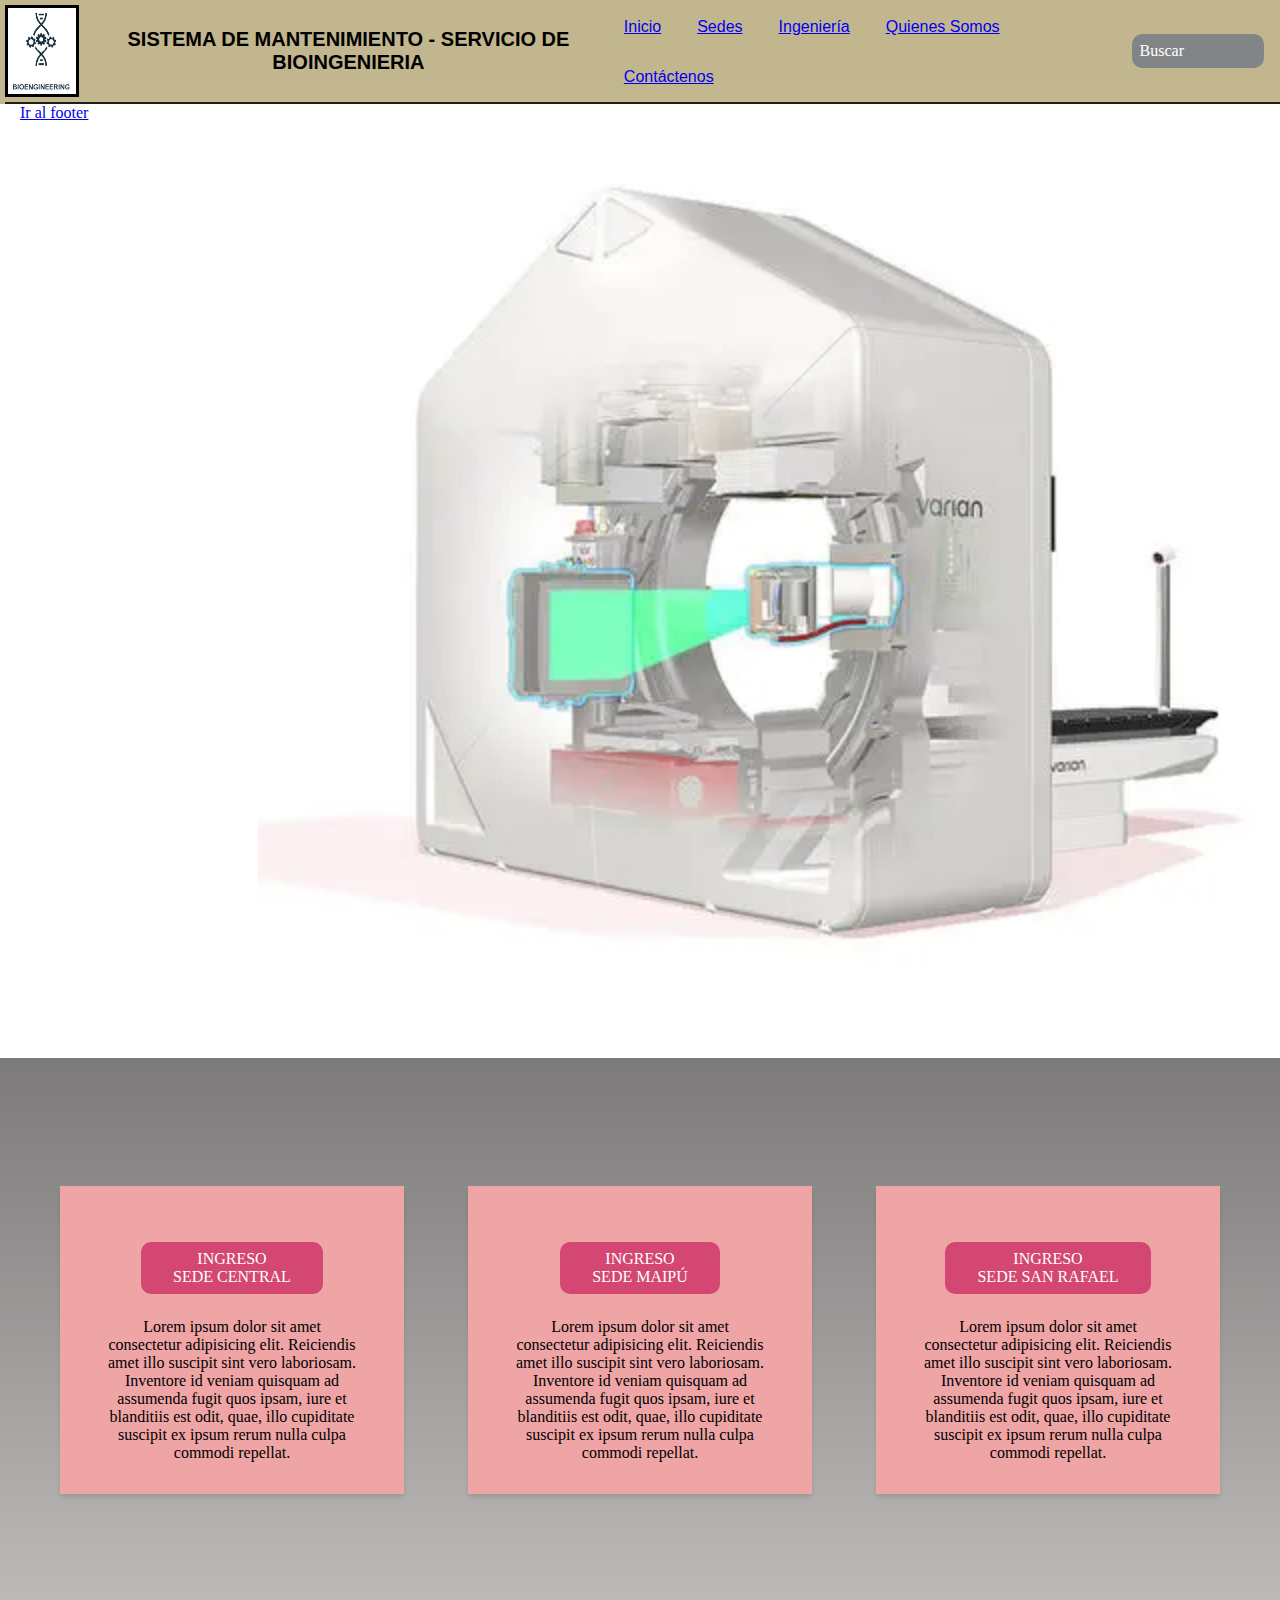
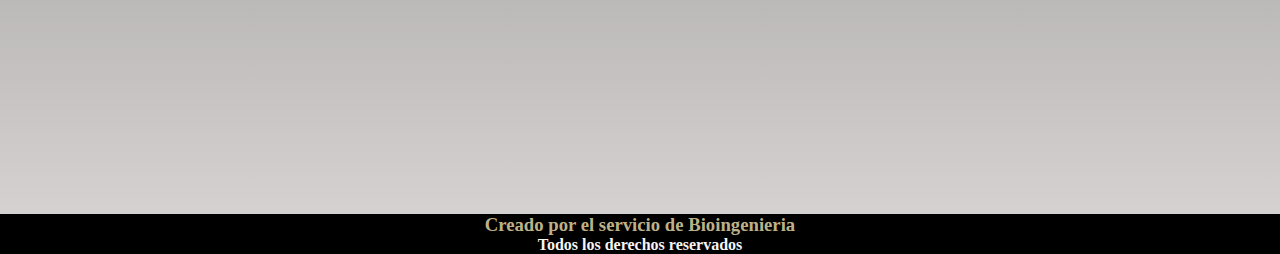
<file: index.html>
<!---->
<!DOCTYPE html>
<html lang="en">
<head>
    <meta charset="UTF-8">
    <meta http-equiv="X-UA-Compatible" content="IE=edge">
    <meta name="viewport" content="width=device-width, initial-scale=1.0">
    
    <!-- TIPOGRAFIA -->
    <link rel="preconnect" href="https://fonts.googleapis.com">
    <link rel="preconnect" href="https://fonts.gstatic.com" crossorigin>
    <link href="https://fonts.googleapis.com/css2?family=Roboto:wght@100;900&display=swap" rel="stylesheet">

    
    <!-- CSS -->
    <link rel="stylesheet" href="css/styles.css">

    <title>Sexta_Entrega</title>

</head>

<body>

<!-- Cuerpo de mi Html--> 
    <div class="main_html">
<!--Header General--> 
        <div class="head">
            <header class="header">
                <img class="header_logo" src="images/logo.PNG" alt="Logo pagina web">
                <h1 class="header_titulo">
                SISTEMA DE MANTENIMIENTO - SERVICIO DE BIOINGENIERIA
                </h1>
                <nav class="header_menu">
                    <ul>
                        <li><a href="index.html">Inicio</a></li>
                        <li><a href="pages/sedes.html">Sedes</a></li>
                        <li><a href="pages/ingenieria.html">Ingeniería</a></li>
                        <li><a href="pages/quienesSomos.html">Quienes Somos</a><li>
                        <li><a href="pages/contactenos.html">Contáctenos</a></li>
                    </ul>
                </nav>
                <div class="header_btn"> Buscar </div>
                </div>
            </header>
        </div> 
        
    <!-- Main Pagina Principal-->     

        <div class="main_ppal">
            <main>
                <div class="link">
                    <a href="#pie-de-pag">Ir al footer</a>
                </div> 
                
                <div class="imagen-p">
                    <img src="images/70440-13186156.webp" alt=" imagen de halcyon">
                </div>
            </main>
        </div>

    <!--Section Pagina Principal-->  
        
        <div class="section_ppal">
            <section class="tarjetas">
                <div class="tarjetas__caja">
                    <div class="tarjetas__btn"> Ingreso <br> Sede Central </div>
                    <p>Lorem ipsum dolor sit amet consectetur adipisicing elit. Reiciendis amet illo suscipit sint vero laboriosam. Inventore id veniam quisquam ad assumenda fugit quos ipsam, iure et blanditiis est odit, quae, illo cupiditate suscipit ex ipsum rerum nulla culpa commodi repellat.</p>
                </div>
                <div class="tarjetas__caja">
                    <div class="tarjetas__btn"> Ingreso <br> Sede Maipú   </div>
                    <p>Lorem ipsum dolor sit amet consectetur adipisicing elit. Reiciendis amet illo suscipit sint vero laboriosam. Inventore id veniam quisquam ad assumenda fugit quos ipsam, iure et blanditiis est odit, quae, illo cupiditate suscipit ex ipsum rerum nulla culpa commodi repellat.</p>
                </div>
                <div class="tarjetas__caja">
                    <div class="tarjetas__btn">Ingreso <br> Sede San Rafael </div>
                    <p>Lorem ipsum dolor sit amet consectetur adipisicing elit. Reiciendis amet illo suscipit sint vero laboriosam. Inventore id veniam quisquam ad assumenda fugit quos ipsam, iure et blanditiis est odit, quae, illo cupiditate suscipit ex ipsum rerum nulla culpa commodi repellat.</p>
                </div>
            </section>
        </div>

    <!-- Footer Gral-->    

        <div class="foot">
            <footer id="pie-de-pag"> 
                <h3> Creado por el servicio de Bioingenieria </h3>
                <h4>Todos los derechos reservados </h4>
            </footer>
        </div>
    </div>    

</body>
</html>
</file>
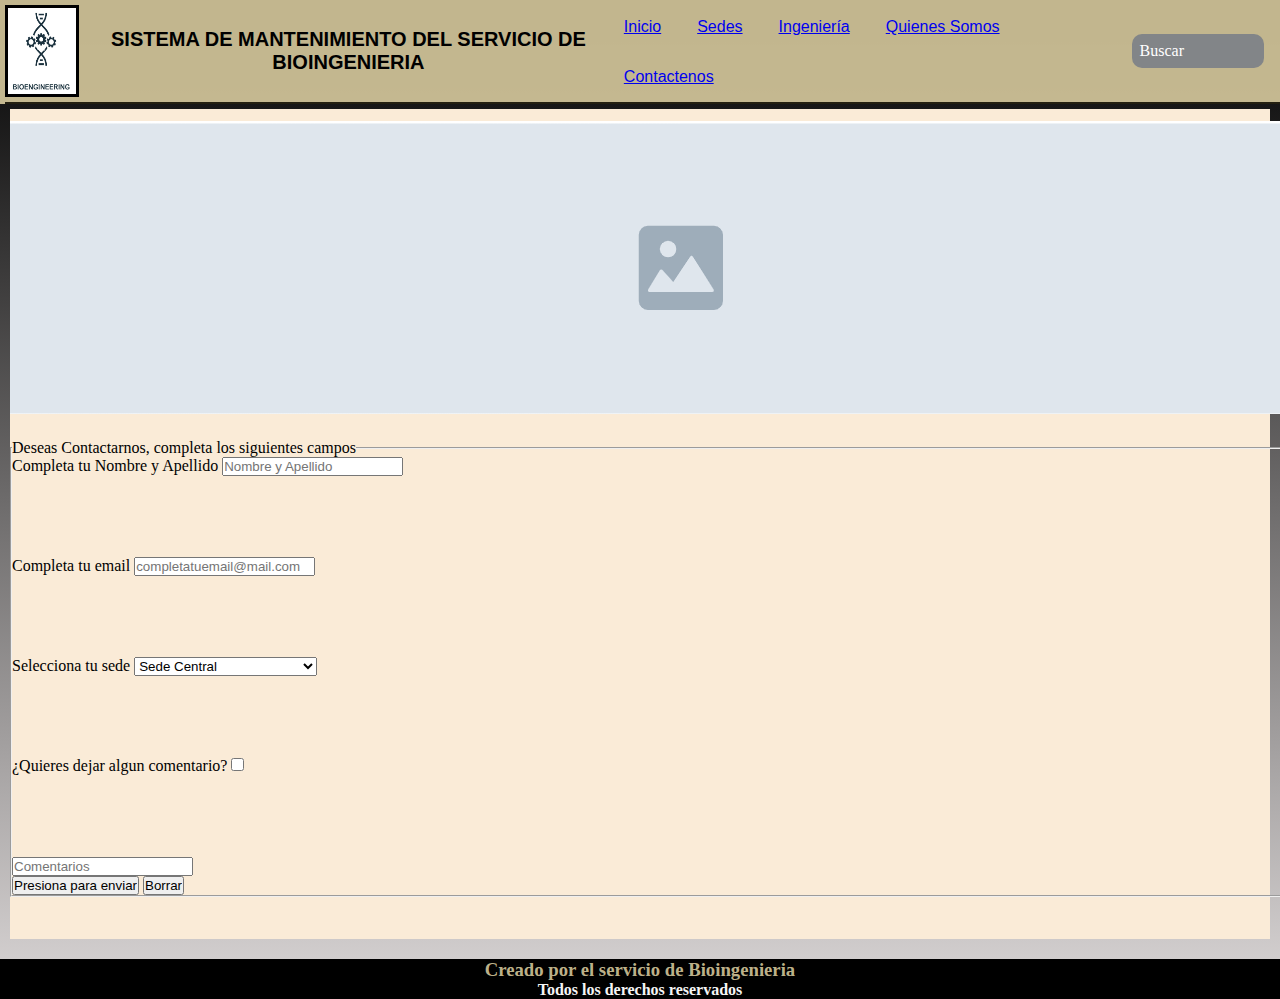
<file: pages/contactenos.html>
<!DOCTYPE html>
<html lang="en">
<head>
    <meta charset="UTF-8">
    <meta http-equiv="X-UA-Compatible" content="IE=edge">
    <meta name="viewport" content="width=device-width, initial-scale=1.0">
    
    
    <!-- CSS -->
    
    <link rel="stylesheet" href="../css/styles.css">

    <title>Contactenos-SitemaMantenimiento</title>
</head>
<body>
     <!-- Cuerpo de mi Html--> 
     <div class="main_html">
        <!--Header General--> 
        <div class="head">
            <header class="header">
                <img class="header_logo" src="../images/logo.PNG" alt="Logo pagina web">
                <h1 class="header_titulo">
                    SISTEMA DE MANTENIMIENTO DEL SERVICIO DE BIOINGENIERIA 
                </h1>
                <nav class="header_menu">
                    <ul>
                        <li><a href="../index.html"> Inicio </a></li>
                        <li><a href="../pages/sedes.html">Sedes</a></li>
                        <li><a href="../pages/ingenieria.html">Ingeniería</a></li>
                        <li><a href="../pages/quienesSomos.html">Quienes Somos</a><li>
                        <li><a href="../pages/contactenos.html">Contactenos</a></li>
                    </ul>
                </nav>
                <div class="header_btn"> Buscar </div>
                </div>
            </header>
        </div> 
    <div class="cont_main">
        <div class="cont_img">
            <img src="../images/jpg-apaisada.PNG" alt="Imagen de presentación">
        </div>
        <div class="cont_sec">
            <div class="formulario">   
                <form>
                    <fieldset class="field">
                        <legend> Deseas Contactarnos, completa los siguientes campos</legend>

                        <div class="name">
                            <label for="nombre">
                                    Completa tu Nombre y Apellido
                            </label>
                            <input type="text"
                            name="nombre"
                            id="nombre" placeholder="Nombre y Apellido">
                        </div>

                        <div class="mail">
                            <label for="email">
                                Completa tu email
                        </label>
                        <input type="email" name="email" 
                        id="email" placeholder="completatuemail@mail.com">
                        </div>

                        <div class="place">
                            <label for="sede">
                                Selecciona tu sede
                            </label>
                            <select name="" id="">
                                <option value="Sede Central"> Sede Central</option>
                                <option value="Sede Hospital el Carmen"> Sede Hospital el Carmen </option>
                                <option value="Sede Hospital Italiano"> Sede Hospital Italiano </option>
                                <option value="Sede Hospital Universiario"> Sede Hospital Universitario </option>
                            </select>
                        </div>

                        <div class="option">
                            <label for="¿Quieres dejar algun comentario?">
                                ¿Quieres dejar algun comentario?
                            </label>
                            <input type="checkbox"
                            name="Comentarios"
                            id="¿Quieres dejar algun comentario?" placeholder="Comentarios">
                        </div>
                    
                        <div>
                            <input type="text"
                            placeholder="Comentarios">
                        </div>
                        <div>
                            <input type="submit" value="Presiona para enviar">
                            <input type="reset" value="Borrar">
                        </div>
                    </fieldset>
                </form>
            </div>
        </div>
    </div>         

    <!-- Footer Gral-->    
    <div class="foot">
        <footer id="pie-de-pag"> 
            <h3> Creado por el servicio de Bioingenieria </h3>
            <h4>Todos los derechos reservados </h4>
        </footer>
    </div>
</div>    

</body>
</html>
</file>
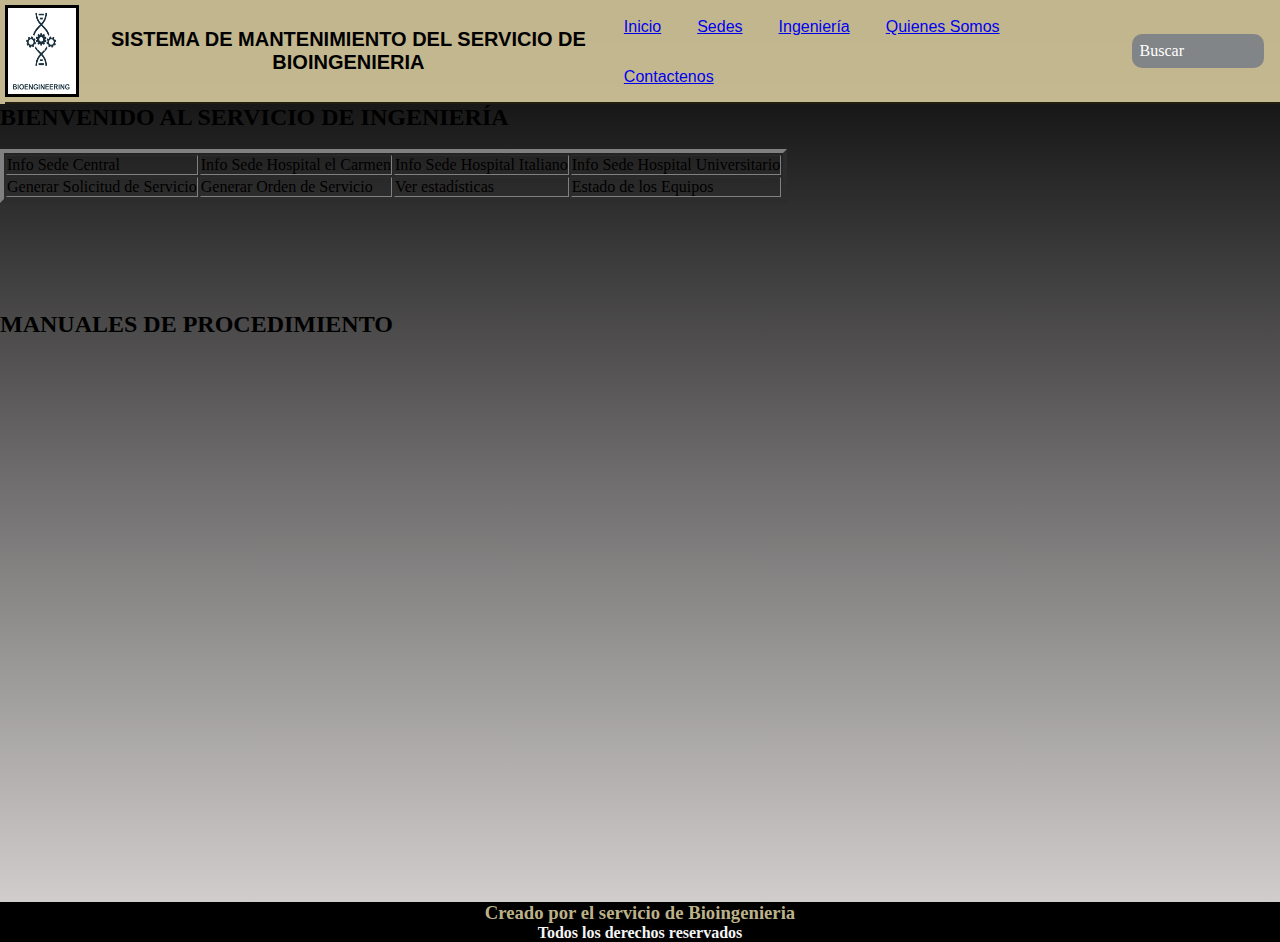
<file: pages/ingenieria.html>
<!DOCTYPE html>
<html lang="en">
<head>
    <meta charset="UTF-8">
    <meta http-equiv="X-UA-Compatible" content="IE=edge">
    <meta name="viewport" content="width=device-width, initial-scale=1.0">
    
    <link rel="stylesheet" href="../css/styles.css">
    <title>Ingenieria</title>
</head>
<body>

    <!-- Cuerpo de mi Html--> 
    <div class="main_html">
        <!--Header General--> 
        
                <div class="head">
                    <header class="header">
                        <img class="header_logo" src="../images/logo.PNG" alt="Logo pagina web">
                        <h1 class="header_titulo">
                            SISTEMA DE MANTENIMIENTO DEL SERVICIO DE BIOINGENIERIA 
                        </h1>
                        <nav class="header_menu">
                            <ul>
                                <li><a href="../index.html"> Inicio </a></li>
                                <li><a href="../pages/sedes.html">Sedes</a></li>
                                <li><a href="../pages/ingenieria.html">Ingeniería</a></li>
                                <li><a href="../pages/quienesSomos.html">Quienes Somos</a><li>
                                <li><a href="../pages/contactenos.html">Contactenos</a></li>
                            </ul>
                        </nav>
                        <div class="header_btn"> Buscar </div>
                            </div>
                    </header>
                </div> 
    </header>

    <header>
        <h2> BIENVENIDO AL SERVICIO DE INGENIERÍA </h2>


    </header>

    <table border="4"> 
        <tbody> 
            <tr> 
                <td>  Info Sede Central  </td> 
                <td>  Info Sede Hospital el Carmen  </td>
                <td>  Info Sede Hospital Italiano  </td>
                <td>  Info Sede Hospital Universitario  </td>
            </tr>
            <br>
            <tr>
                <td> Generar Solicitud de Servicio </td>
                <td> Generar Orden de Servicio </td>
                <td> Ver estadísticas </td>
                <td> Estado de los Equipos </td>
            </tr>
        </tbody>
    </table>
<br><br><br><br><br><br>

<h2> MANUALES DE PROCEDIMIENTO </h2>

    <iframe width="1080" height="560" src="https://www.youtube.com/embed/iLgzxG7j40U" title="YouTube video player" frameborder="0" allow="accelerometer; autoplay; clipboard-write; encrypted-media; gyroscope; picture-in-picture" allowfullscreen></iframe>

    <!-- Footer Gral-->    

    <div class="foot">
        <footer id="pie-de-pag"> 
            <h3> Creado por el servicio de Bioingenieria </h3>
            <h4>Todos los derechos reservados </h4>
        </footer>
    </div>
</div>    

</body>
</html>
</file>
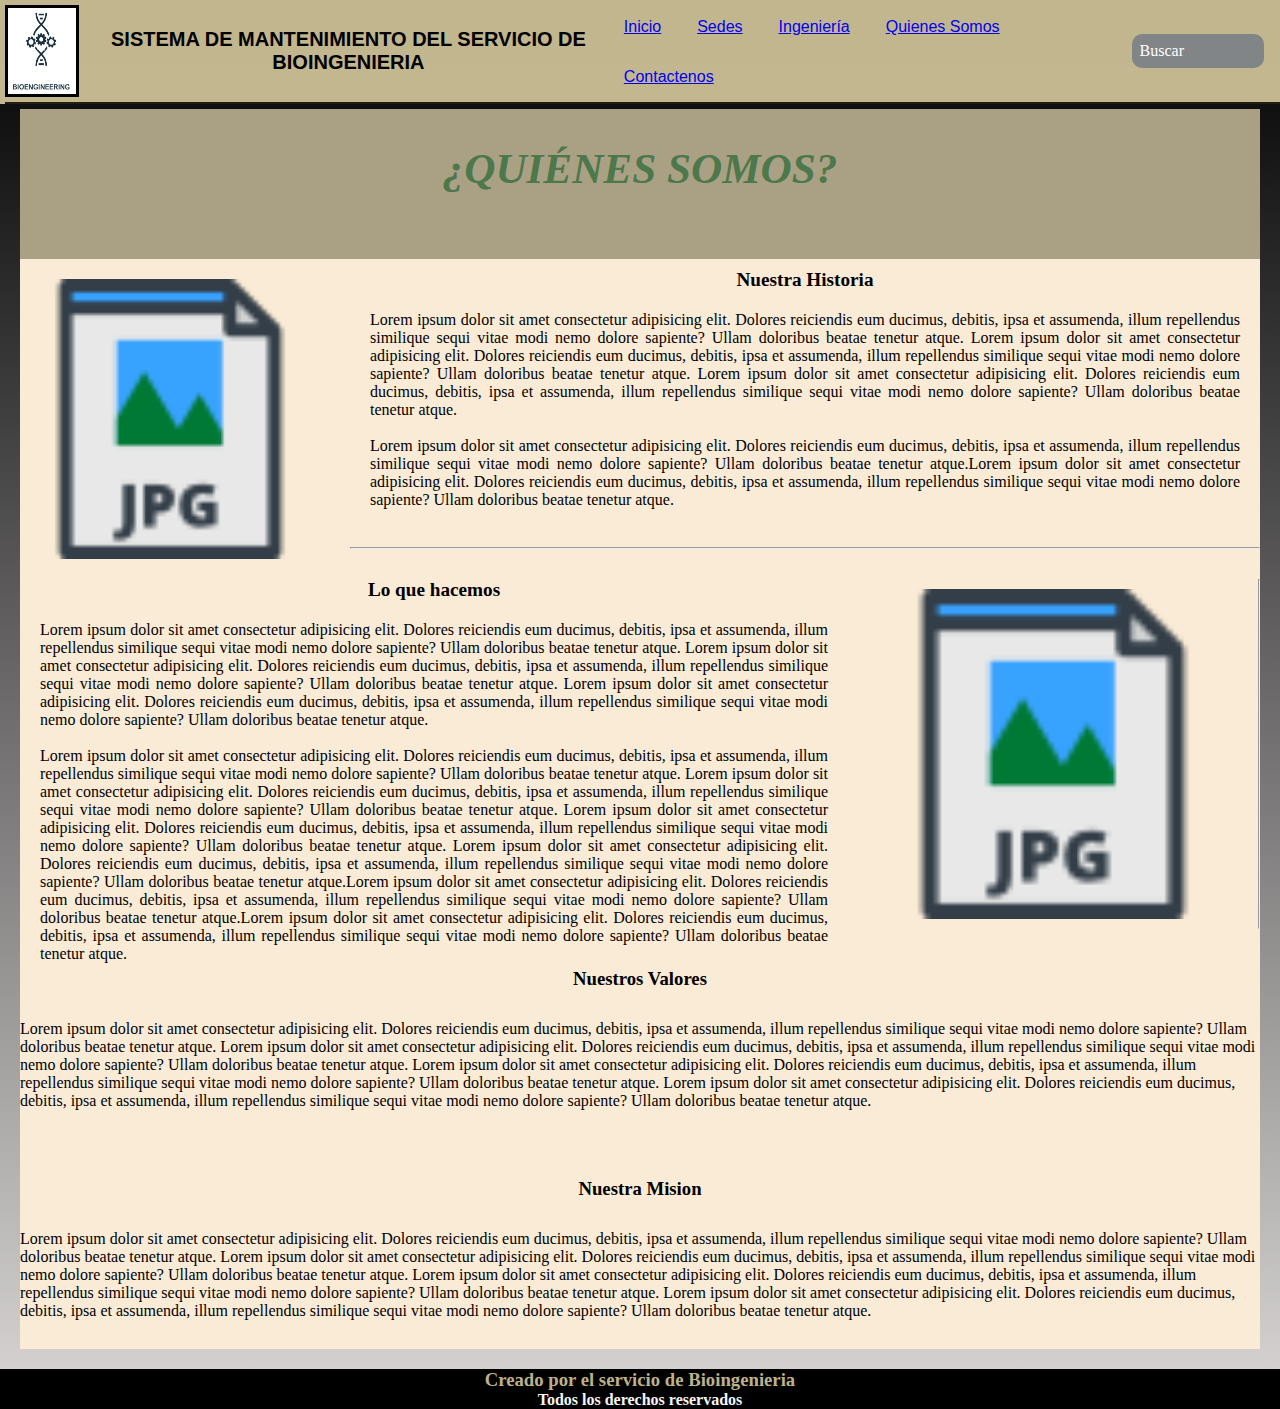
<file: pages/quienesSomos.html>
<!DOCTYPE html>
<html lang="en">
<head>
    <meta charset="UTF-8">
    <meta http-equiv="X-UA-Compatible" content="IE=edge">
    <meta name="viewport" content="width=device-width, initial-scale=1.0">
    
    <link rel="stylesheet" href="../css/styles.css">
    <title>Quienes_Somos</title>
</head>
<body>
   
    <!-- Cuerpo de mi Html--> 
    <div class="main_html">
        <!--Header General--> 
        <div class="head">
            <header class="header">
                <img class="header_logo" src="../images/logo.PNG" alt="Logo pagina web">
                <h1 class="header_titulo">
                    SISTEMA DE MANTENIMIENTO DEL SERVICIO DE BIOINGENIERIA 
                </h1>
                <nav class="header_menu">
                    <ul>
                        <li><a href="../index.html"> Inicio </a></li>
                        <li><a href="../pages/sedes.html">Sedes</a></li>
                        <li><a href="../pages/ingenieria.html">Ingeniería</a></li>
                        <li><a href="../pages/quienesSomos.html">Quienes Somos</a><li>
                        <li><a href="../pages/contactenos.html">Contactenos</a></li>
                    </ul>
                </nav>
                <div class="header_btn"> Buscar </div>
                </div>
            </header>
        </div> 
                
    <!-- Main -->

        <div class="main_qs">

            <div class="box1">
                <h2> ¿QUIÉNES SOMOS? </h2>
            </div>
            
            <div class="box2">
                <img src="../images/jpg.png" alt="Imagen de Muestra">
                <div>
                    <h3>Nuestra Historia</h3>
                    <p>
                        Lorem ipsum dolor sit amet consectetur adipisicing elit. Dolores reiciendis eum ducimus, debitis, ipsa et assumenda, illum repellendus similique sequi vitae modi nemo dolore sapiente? Ullam doloribus beatae tenetur atque.
                        Lorem ipsum dolor sit amet consectetur adipisicing elit. Dolores reiciendis eum ducimus, debitis, ipsa et assumenda, illum repellendus similique sequi vitae modi nemo dolore sapiente? Ullam doloribus beatae tenetur atque.
                        Lorem ipsum dolor sit amet consectetur adipisicing elit. Dolores reiciendis eum ducimus, debitis, ipsa et assumenda, illum repellendus similique sequi vitae modi nemo dolore sapiente? Ullam doloribus beatae tenetur atque.
                        <br><br>
                        Lorem ipsum dolor sit amet consectetur adipisicing elit. Dolores reiciendis eum ducimus, debitis, ipsa et assumenda, illum repellendus similique sequi vitae modi nemo dolore sapiente? Ullam doloribus beatae tenetur atque.Lorem ipsum dolor sit amet consectetur adipisicing elit. Dolores reiciendis eum ducimus, debitis, ipsa et assumenda, illum repellendus similique sequi vitae modi nemo dolore sapiente? Ullam doloribus beatae tenetur atque.
                        <br><br>
                    </p>
                    <hr>
                </div> 
            </div> 

            <div class="box3">
                <div>
                    <h3> Lo que hacemos </h3>
                    <p>
                        Lorem ipsum dolor sit amet consectetur adipisicing elit. Dolores reiciendis eum ducimus, debitis, ipsa et assumenda, illum repellendus similique sequi vitae modi nemo dolore sapiente? Ullam doloribus beatae tenetur atque.
                        Lorem ipsum dolor sit amet consectetur adipisicing elit. Dolores reiciendis eum ducimus, debitis, ipsa et assumenda, illum repellendus similique sequi vitae modi nemo dolore sapiente? Ullam doloribus beatae tenetur atque.
                        Lorem ipsum dolor sit amet consectetur adipisicing elit. Dolores reiciendis eum ducimus, debitis, ipsa et assumenda, illum repellendus similique sequi vitae modi nemo dolore sapiente? Ullam doloribus beatae tenetur atque.
                        <br>
                        <br>
                        Lorem ipsum dolor sit amet consectetur adipisicing elit. Dolores reiciendis eum ducimus, debitis, ipsa et assumenda, illum repellendus similique sequi vitae modi nemo dolore sapiente? Ullam doloribus beatae tenetur atque.
                        Lorem ipsum dolor sit amet consectetur adipisicing elit. Dolores reiciendis eum ducimus, debitis, ipsa et assumenda, illum repellendus similique sequi vitae modi nemo dolore sapiente? Ullam doloribus beatae tenetur atque.
                        Lorem ipsum dolor sit amet consectetur adipisicing elit. Dolores reiciendis eum ducimus, debitis, ipsa et assumenda, illum repellendus similique sequi vitae modi nemo dolore sapiente? Ullam doloribus beatae tenetur atque.
                        Lorem ipsum dolor sit amet consectetur adipisicing elit. Dolores reiciendis eum ducimus, debitis, ipsa et assumenda, illum repellendus similique sequi vitae modi nemo dolore sapiente? Ullam doloribus beatae tenetur atque.Lorem ipsum dolor sit amet consectetur adipisicing elit. Dolores reiciendis eum ducimus, debitis, ipsa et assumenda, illum repellendus similique sequi vitae modi nemo dolore sapiente? Ullam doloribus beatae tenetur atque.Lorem ipsum dolor sit amet consectetur adipisicing elit. Dolores reiciendis eum ducimus, debitis, ipsa et assumenda, illum repellendus similique sequi vitae modi nemo dolore sapiente? Ullam doloribus beatae tenetur atque.
                    </p>
                </div> 
                <img src="../images/jpg.png" alt="Imagen de Muestra">
                <hr>
            </div> 

            <div class="box4">
                <h3> Nuestros Valores </h3>
                <p>
                    Lorem ipsum dolor sit amet consectetur adipisicing elit. Dolores reiciendis eum ducimus, debitis, ipsa et assumenda, illum repellendus similique sequi vitae modi nemo dolore sapiente? Ullam doloribus beatae tenetur atque.
                    Lorem ipsum dolor sit amet consectetur adipisicing elit. Dolores reiciendis eum ducimus, debitis, ipsa et assumenda, illum repellendus similique sequi vitae modi nemo dolore sapiente? Ullam doloribus beatae tenetur atque.
                    Lorem ipsum dolor sit amet consectetur adipisicing elit. Dolores reiciendis eum ducimus, debitis, ipsa et assumenda, illum repellendus similique sequi vitae modi nemo dolore sapiente? Ullam doloribus beatae tenetur atque.
                    Lorem ipsum dolor sit amet consectetur adipisicing elit. Dolores reiciendis eum ducimus, debitis, ipsa et assumenda, illum repellendus similique sequi vitae modi nemo dolore sapiente? Ullam doloribus beatae tenetur atque.
    
                </p> 
            </div> 

            <div class="box5">
                <h3> Nuestra Mision </h3>
                <p>
                    Lorem ipsum dolor sit amet consectetur adipisicing elit. Dolores reiciendis eum ducimus, debitis, ipsa et assumenda, illum repellendus similique sequi vitae modi nemo dolore sapiente? Ullam doloribus beatae tenetur atque.
                    Lorem ipsum dolor sit amet consectetur adipisicing elit. Dolores reiciendis eum ducimus, debitis, ipsa et assumenda, illum repellendus similique sequi vitae modi nemo dolore sapiente? Ullam doloribus beatae tenetur atque.
                    Lorem ipsum dolor sit amet consectetur adipisicing elit. Dolores reiciendis eum ducimus, debitis, ipsa et assumenda, illum repellendus similique sequi vitae modi nemo dolore sapiente? Ullam doloribus beatae tenetur atque.
                    Lorem ipsum dolor sit amet consectetur adipisicing elit. Dolores reiciendis eum ducimus, debitis, ipsa et assumenda, illum repellendus similique sequi vitae modi nemo dolore sapiente? Ullam doloribus beatae tenetur atque.
                </p> 
            </div>
        </div>

        <!-- Footer Gral-->    

        <div class="foot">
            <footer id="pie-de-pag"> 
                <h3> Creado por el servicio de Bioingenieria </h3>
                <h4>Todos los derechos reservados </h4>
            </footer>
        </div>
    </div>    

</body>
</html>
</file>
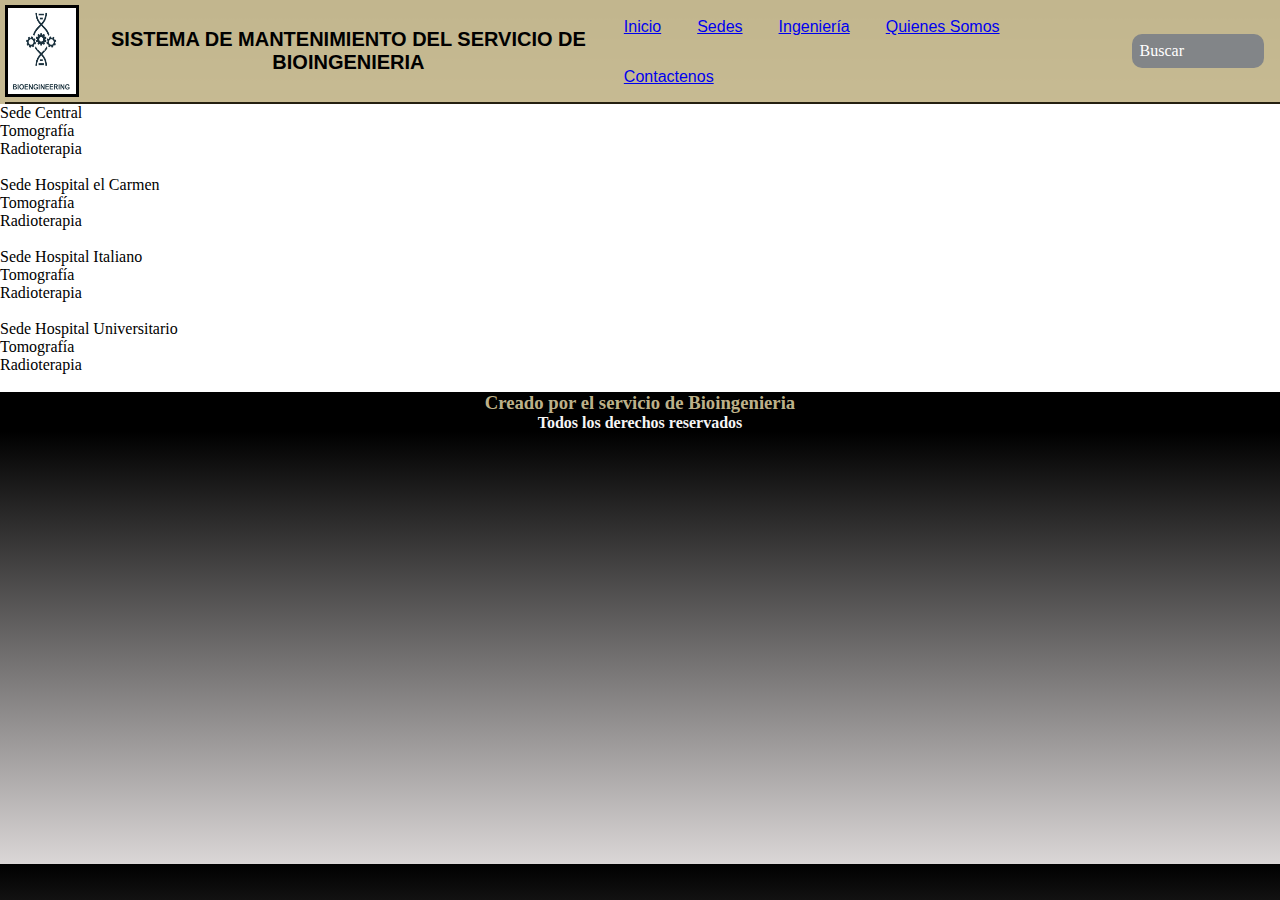
<file: pages/sedes.html>
<!DOCTYPE html>
<html lang="en">
<head>
    <meta charset="UTF-8">
    <meta http-equiv="X-UA-Compatible" content="IE=edge">
    <meta name="viewport" content="width=device-width, initial-scale=1.0">
    
    
    
    <!-- CSS -->

    <link rel="stylesheet" href="../css/styles.css">
    <title> Sedes </title>
</head>
<body>
    
    <!-- Cuerpo de mi Html--> 
    <div class="main_html">
        <!--Header General--> 
        
                <div class="head">
                    <header class="header">
                        <img class="header_logo" src="../images/logo.PNG" alt="Logo pagina web">
                        <h1 class="header_titulo">
                            SISTEMA DE MANTENIMIENTO DEL SERVICIO DE BIOINGENIERIA 
                        </h1>
                        <nav class="header_menu">
                            <ul>
                                <li><a href="../index.html"> Inicio </a></li>
                                <li><a href="../pages/sedes.html">Sedes</a></li>
                                <li><a href="../pages/ingenieria.html">Ingeniería</a></li>
                                <li><a href="../pages/quienesSomos.html">Quienes Somos</a><li>
                                <li><a href="../pages/contactenos.html">Contactenos</a></li>
                            </ul>
                        </nav>
                        <div class="header_btn"> Buscar </div>
                            </div>
                    </header>
                </div> 

    <main class="sedes-main">
            <ul>
                <li> Sede Central
                    <ul>
                        <li> Tomografía </li>
                        <li> Radioterapia </li>
                    </ul>
                </li>
        <br>
                <li> Sede Hospital el Carmen
                    <ul>
                        <li> Tomografía </li>
                        <li> Radioterapia </li>
                    </ul>
                </li>
        <br>
                <li> Sede Hospital Italiano
                    <ul>
                        <li> Tomografía </li>
                        <li> Radioterapia </li>
                    </ul>
                </li>
        <br>
                <li> Sede Hospital Universitario
                    <ul>
                        <li> Tomografía </li>
                        <li> Radioterapia </li>
                    </ul>
                </li>
        <br>        
            </ul>
    </main>

    <section>


    </section>

    <!-- Footer Gral-->    

    <div class="foot">
        <footer id="pie-de-pag"> 
            <h3> Creado por el servicio de Bioingenieria </h3>
            <h4>Todos los derechos reservados </h4>
        </footer>
    </div>
</div>    

</body>
</html>
</file>
<file: css/styles.css>
/* Cuerpo Principal*/

*{
    margin: 0;
    padding: 0%;
    box-sizing: border-box;
}

body{
   background: linear-gradient(to top,rgb(218, 214, 214),black);
   background-color: rgb(218, 214, 214);
}

.main_html{   
   display: grid;
   grid-area: 
            "head head head"
            "main_ppal main_ppal main_ppal"
            "secction_ppal secction_ppal secction_ppal"
            "foot foot foot";
}

/* Encabezado */

.head{
   grid-area: head;
   background-color: hsla(46,42%,73%,.9);
}
.header{
   display: grid;
   align-items: center;
   justify-items: center;
   margin-left: 5px;
   grid-template-columns: 0.5fr 3.5fr 3.5fr 0.5fr;
   gap: 5px;
   border-bottom: 2px solid rgba(18, 14, 2, 0.9);
   position: sticky;
}

.header_logo{
   height: 90%;
   width: 100%;
   border-style: solid
}
   
.header_titulo{
   margin-left: 10px;
   font-size: 20px;
   font-family: 'Franklin Gothic Medium', 'Arial Narrow', Arial, sans-serif;
   text-align: center;
}

.header_menu ul{
   list-style-type: none;
}
  
.header_menu ul li {
   display: inline-block;
   padding: 1rem;
   font-family: 'Poppins', sans-serif;
}
  
.header_btn{
   display: inline-block;
   background-color: rgb(130, 133, 136);
   color: white;
   padding: 0.5rem 5rem 0.5rem 0.5rem;
   border-radius: 10px;
   text-align: left;
   margin-right: 1rem;
}

.header_btn:hover{
   background-color: brown;
}

/* Contenido Index */

.main_ppal{
   grid-area: main_ppal;
  }
main{
   display: flex;
   gap: 170px;
   justify-items: center;
   background-color: white;
}
main a{
   margin-left: 20px;
}
main img{
   width: 200%;
   
}
.section_ppal{
   grid-area: section_ppal;
}

.tarjetas{
   display: flex;
   justify-content: center;
   align-items: center;
   margin-bottom: 20rem;
   margin-top: 8rem;
   gap: 4rem;
   text-align: center;
}
   
.tarjetas__caja{
   width: 344px;
   background-color: rgb(239, 165, 165);
   box-shadow: rgba(0, 0, 0, 0.1) 0px 4px 6px -1px, rgba(0, 0, 0, 0.06) 0px 2px 4px -1px;
   padding: 2rem 3rem;
}
  
.tarjetas__btn{
   display: inline-block;
   background-color: rgba(208, 59, 109, 0.893);
   color: white;
   text-transform: uppercase;
   padding: 0.5rem 2rem;
   border-radius: 10px;
   margin: 1.5rem 0rem;
}

.tarjetas__btn:hover{
   transform: scale(1.05);
   background-color: darkgrey;
}

.foot{
   grid-area: foot;
   background-color: black;
   color: whitesmoke;
   text-align: center;
}
footer h3{
   text-align: center;
   color: hsla(46,42%,73%,.9);
}

/* Pagina quienes somos*/

.main_qs{
   display: grid;
   grid-template-columns: 1fr 3fr;
   grid-template-rows: 150px 300px 350px 200px 200px;
   gap: 10px;
   margin: 5px 20px 20px 20px;
   grid-template-areas: "box1 box1"
                        "box2 box2"
                        "box3 box3"
                        "box4 box4"
                        "box5 box5";
   background-color: antiquewhite;
   
}
.box1{
   grid-area: box1;
   background-color: rgba(161, 153, 124, 0.9);
   text-align: center;
   align-self: stretch;
   font-size: 180%;
}
.box1 h2{
   color: rgb(76, 120, 76);
   font-style: oblique;
   text-decoration: solid;
   margin-top: 35px;
}
.box2{
   grid-area: box2;
   display: flex;
   column-gap: 30px;
   justify-items: center;
}
.box2 div h3{
   text-align: center;
   font-size: larger;
   margin-bottom: 20px;
}
.box2 div p{
   text-align: justify;
   margin: 20px;
}
.box2 img{
   margin: 10px;
}
.box3{
   grid-area: box3;
   display: flex;
   column-gap: 30px;
}
.box3 div p{
   text-align: justify;
   margin: 20px;
}
.box3 div h3{
   text-align: center;
   font-size: larger;
   margin-bottom: 20px;
}
.box3 img{
   margin: 10px;
}
.box4{
   grid-area: box4;
   display: flex;
   flex-direction: column;
   justify-content: space-evenly;
   align-items: center;
}
.box5{
   grid-area: box5;
   display: flex;
   flex-direction: column;
   justify-content: space-evenly;
   align-items: center;
 }


 /* Pagina Contactenos*/
 .cont_main{
   display: grid;
   justify-content: stretch;
   grid-template-columns: auto;
   grid-template-rows: 320px 500px ;
   gap: 10px;
   margin: 5px 10px 20px 10px;
   grid-template-areas: "cont_img"
                        "cont_sec";
  background-color: antiquewhite;
}
.cont_img{
   grid-area: cont_img;
   align-self: center;
   justify-self: center;
}

.field{
   grid-area: cont_sec;
   display: grid;
   grid-template-columns: auto;
   grid-template-rows: repeat(4,100px);
   grid-template-areas: "name"
                        "mail"
                        "place"
                        "option";
}
.name{
   grid-area: name;
}
.mail{
   grid-area: mail;
}
.place{
   grid-area: place;
}
.option{
   grid-area: option;
}


/* Media Qeries */

@media screen and (min-width:320px) and (max-width:700px){
   .head{
      grid-area: head;
      background-color: rgba(157, 158, 215, 0.9);
   }

   .header{
      display:grid;
      grid-template-columns: 1fr 2.5fr;
      grid-template-rows: 90px 40px;
      gap: 0;
      align-items: center;
      justify-items: end;
      grid-template-areas: "header_logo header_titulo"
                           "header_btn header_menu";

      border-bottom: 2px solid rgba(18, 14, 2, 0.9);
      position: sticky;
   }
   
   .header_logo{
      align-self: center;
      justify-self: center;
      width: 35%;
      border-style: solid;
   }
        
   .header_titulo{
      font-size: smaller;
      font-family: 'Franklin Gothic Medium', 'Arial Narrow', Arial, sans-serif;
      text-align: left;
      margin-top: 0.5rem;
   }
   
   .header_menu ul{
      display: flex;
      list-style-type: none;
      margin-left: 5px;
   }
     
   .header_menu ul li {
      padding: 0.3rem;
      border-bottom: 1.5rem;
      background-color: azure;
      font-weight: bold;
      font-size: 0.5em;
      font-family: 'Poppins', sans-serif;
   }
     
   .header_btn{
      display: inline-block;
      background-color: rgb(130, 133, 136);
      color: white;
      padding: 0.2rem 2.5rem 0.2rem 0.2rem;
      border-radius: 10px;
      text-align: left;
      margin-right: 1rem;
      font-size: x-small;
   }

   .link{
      display: none;
   }

   main img{
      width: 75%;
      
   }
   .section_ppal{
      grid-area: section_ppal;
   }
   
   .tarjetas{
      display: flex;
      flex-direction: column;
      justify-content: center;
      align-items: center;
      margin-bottom: 2rem;
      margin-top: 2rem;
      gap: 1.5rem;
      text-align: center;
      font-size: x-small;
   }
      
   .tarjetas__caja{
      height: 200px;
      width: 300px;
      background-color: rgb(239, 165, 165);
      padding: 1rem 1.5rem;
   }
     
   .tarjetas__btn{
      display: inline-block;
      background-color: rgba(208, 59, 109, 0.893);
      color: white;
      text-transform: uppercase;
      padding: 0.5rem 2rem;
      border-radius: 10px;
      font-size: smaller;
   }

   .main_qs{
      display: flex;
      flex-direction: column;
      background-color: antiquewhite;
   }
   .box2 div h3{
      text-align: center;
      font-size: small;
      margin-bottom: 20px;
   }
   .box2 div p{
      height: 320px;
      width: 200px;
      font-size: x-small;
      text-align: justify;
      margin: 10px;
   }
   .box2 img{
      height: 40%;
      width: 40%;
      margin: 5px;
      align-self: center;
   }

   .box3{
      display: flex;
      flex-direction: column;
      align-items: center;
   }
  
   .box3 div h3{
      text-align: center;
      font-size: small;
      margin-bottom: 20px;
   }
   .box3 div p{
      height: 300px;
      width: 380px;
      font-size: x-small;
      text-align: justify;
      margin: 5px;
   }
   .box3 img{
      height: 60%;
      width: 90%;
      align-self: stretch;
      margin-bottom: 10px;
   }
   .box4{
      grid-area: box4;
      display: flex;
      flex-direction: column;
      justify-content: space-evenly;
      align-items: center;
      font-size: x-small;
   }
   .box5{
      grid-area: box5;
      display: flex;
      flex-direction: column;
      justify-content: space-evenly;
      align-items: center;
      font-size: x-small;
    }



}

@media screen and (min-width:701px) and (max-width:1024px){

   .head{
      grid-area: head;
      background-color: rgba(123, 123, 138, 0.9);
   }

   .header{
      display: grid;
      align-items: center;
      justify-items: center;
      margin-left: 5px;
      grid-template-columns: 1.2fr 3fr 3fr 0.1fr;
      grid-template-rows: 120px;
      border-bottom: 2px solid rgba(18, 14, 2, 0.9);
      position: sticky;
   }
   
   .header_logo{
      width: 80%;
      border-style: solid
   }
      
   .header_titulo{
      font-size: medium;
      font-family: 'Franklin Gothic Medium', 'Arial Narrow', Arial, sans-serif;
      text-align: left;
   }

   .header_menu ul{
      display: flex;
      flex-wrap: wrap;
      justify-content: space-evenly;
      list-style-type: none;
      margin-left: 5px;
      gap: 0;
   }
     
   .header_menu ul li {
      padding: 1rem;
      font-family: 'Poppins', sans-serif;
      font-size: 0.7rem;
      font-weight: bold;

   }
     
   .header_btn{
      display: inline-block;
      background-color: rgb(130, 133, 136);
      color: white;
      padding: 0.35rem 3rem 0.35rem 0.35rem;
      border-radius: 10px;
      text-align: left;
      margin-right: 0.5rem;
   }

   main img{
      width: 90%;
   }

   .link{
     font-size: small;
   }

   .tarjetas{
      display: flex;
      justify-content: center;
      align-items: center;
      margin-bottom: 12rem;
      margin-top: 6rem;
      gap: 2rem;
      text-align: center;
   }

}
</file>
